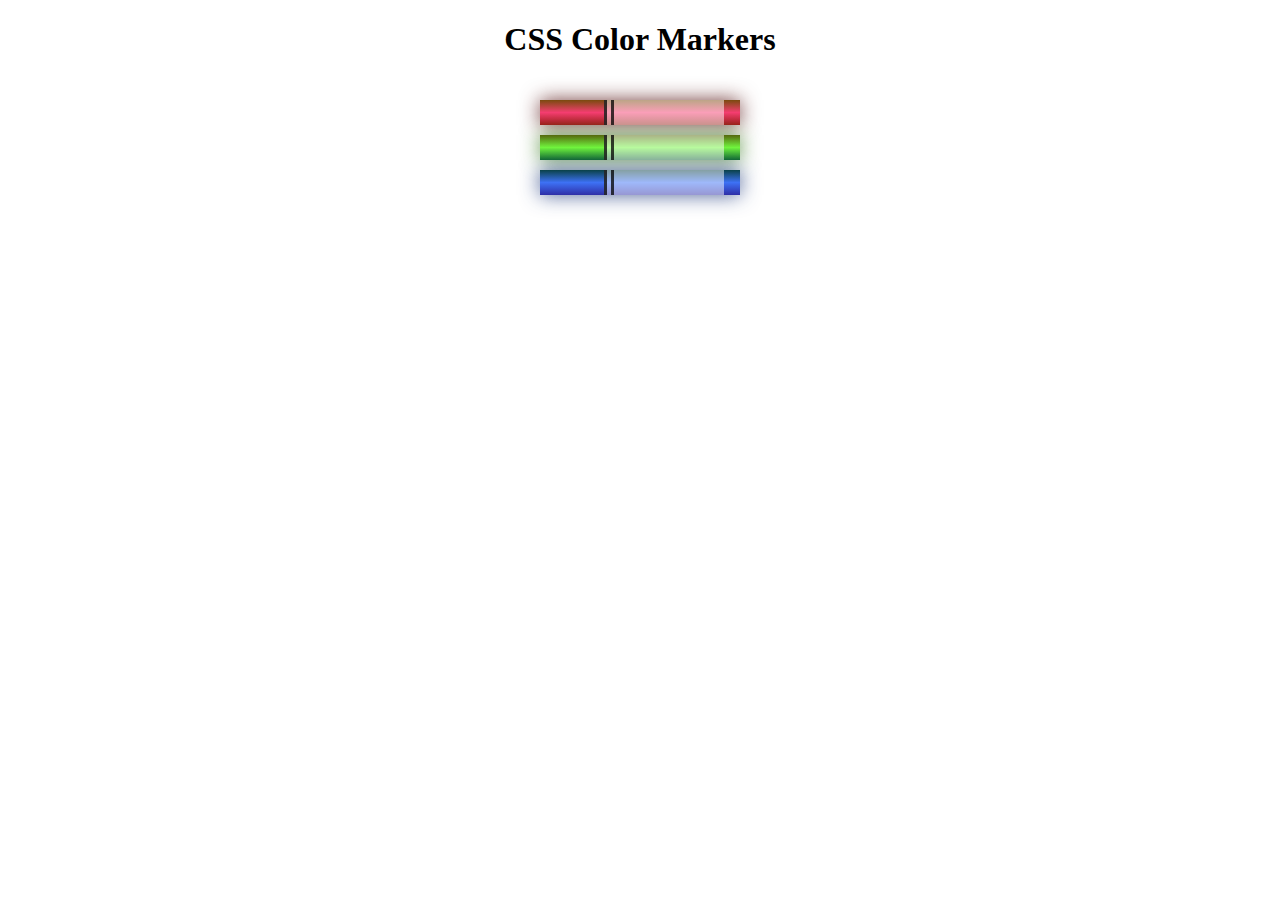
<file: color_markers/index.html>
<!DOCTYPE html>
<html lang="en">
  <head>
    <meta charset="utf-8">
    <meta name="viewport" content="width=device-width, initial-scale=1.0">
    <title>Colored Markers</title>
    <link rel="stylesheet" href="style.css">
  </head>
  <body>
    <h1>CSS Color Markers</h1>
    <div class="container">
      <div class="marker red">
        <div class="cap"></div>
        <div class="sleeve"></div>
      </div>
      <div class="marker green">
        <div class="cap"></div>
        <div class="sleeve"></div>
      </div>
      <div class="marker blue">
        <div class="cap"></div>
        <div class="sleeve"></div>
      </div>
    </div>
  </body>
</html>
</file>
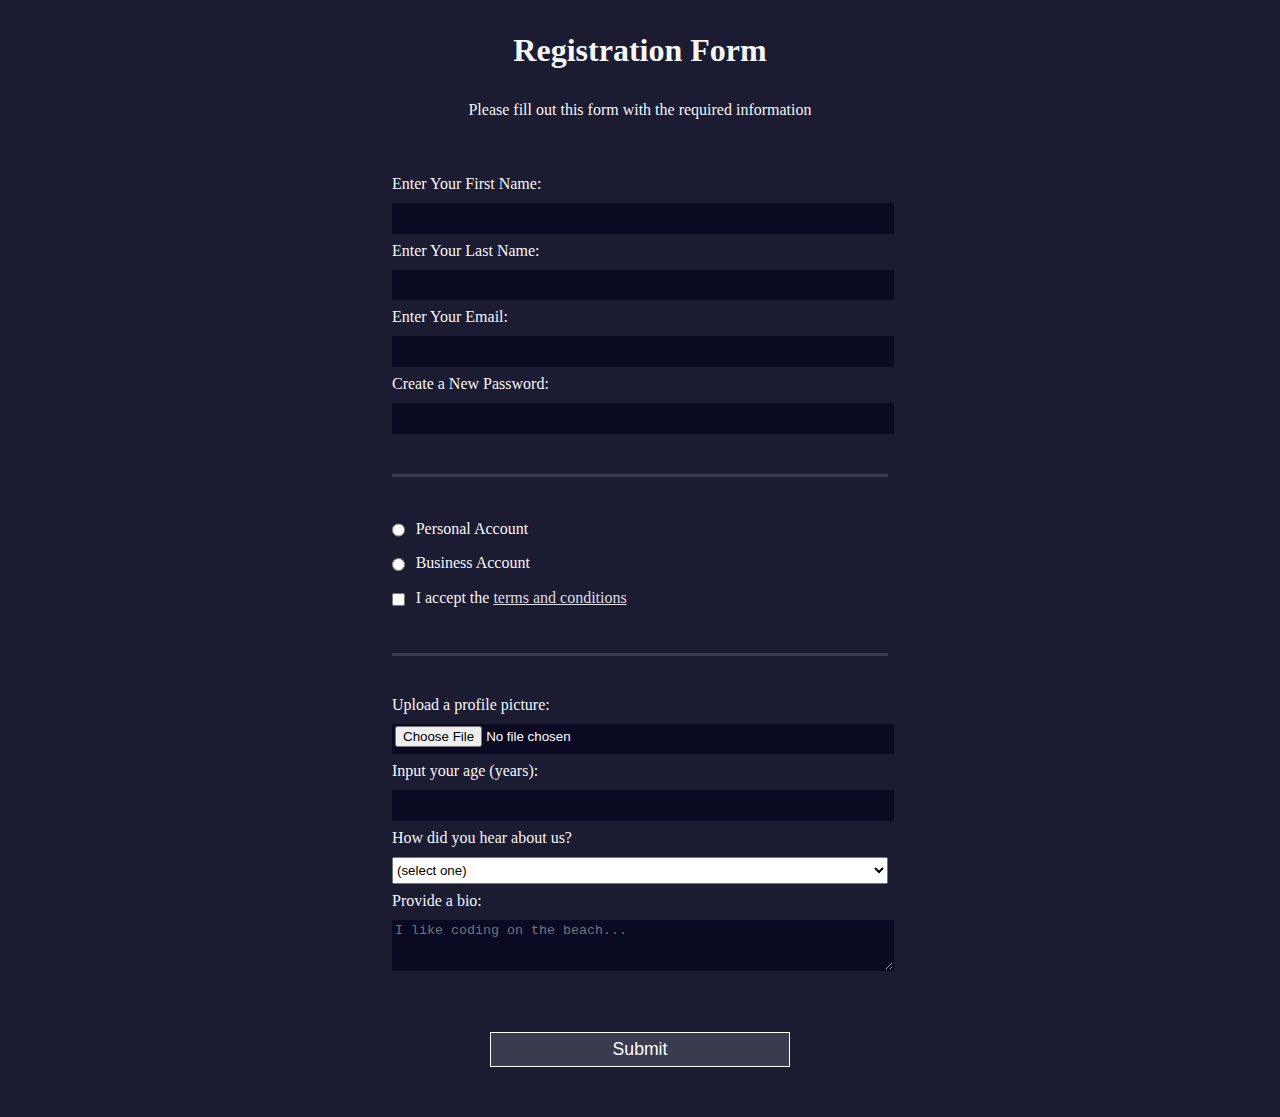
<file: registration_form/index.html>
<!DOCTYPE html>
<html lang="en">
  <head>
    <meta charset="UTF-8">
    <title>Registration Form</title>
    <link rel="stylesheet" href="./style.css" />
  </head>
  <body>
    <h1>Registration Form</h1>
    <p>Please fill out this form with the required information</p>
    <form method="post" action='https://register-demo.freecodecamp.org'>
      <fieldset>
        <label for="first-name">Enter Your First Name: <input id="first-name" name="first-name" type="text" required /></label>
        <label for="last-name">Enter Your Last Name: <input id="last-name" name="last-name" type="text" required /></label>
        <label for="email">Enter Your Email: <input id="email" name="email" type="email" required /></label>
        <label for="new-password">Create a New Password: <input id="new-password" name="new-password" type="password" pattern="[a-z0-5]{8,}" required /></label>
      </fieldset>
      <fieldset>
        <label for="personal-account"><input id="personal-account" type="radio" name="account-type" class="inline" /> Personal Account</label>
        <label for="business-account"><input id="business-account" type="radio" name="account-type" class="inline" /> Business Account</label>
        <label for="terms-and-conditions">
          <input id="terms-and-conditions" type="checkbox" required name="terms-and-conditions" class="inline" /> I accept the <a href="https://www.freecodecamp.org/news/terms-of-service/">terms and conditions</a>
        </label>
      </fieldset>
      <fieldset>
        <label for="profile-picture">Upload a profile picture: <input id="profile-picture" type="file" name="file" /></label>
        <label for="age">Input your age (years): <input id="age" type="number" name="age" min="13" max="120" /></label>
        <label for="referrer">How did you hear about us?
          <select id="referrer" name="referrer">
            <option value="">(select one)</option>
            <option value="1">freeCodeCamp News</option>
            <option value="2">freeCodeCamp YouTube Channel</option>
            <option value="3">freeCodeCamp Forum</option>
            <option value="4">Other</option>
          </select>
        </label>
        <label for="bio">Provide a bio:
          <textarea id="bio" name="bio" rows="3" cols="30" placeholder="I like coding on the beach..."></textarea>
        </label>
      </fieldset>
      <input type="submit" value="Submit" />
    </form>
  </body>
</html>
</file>
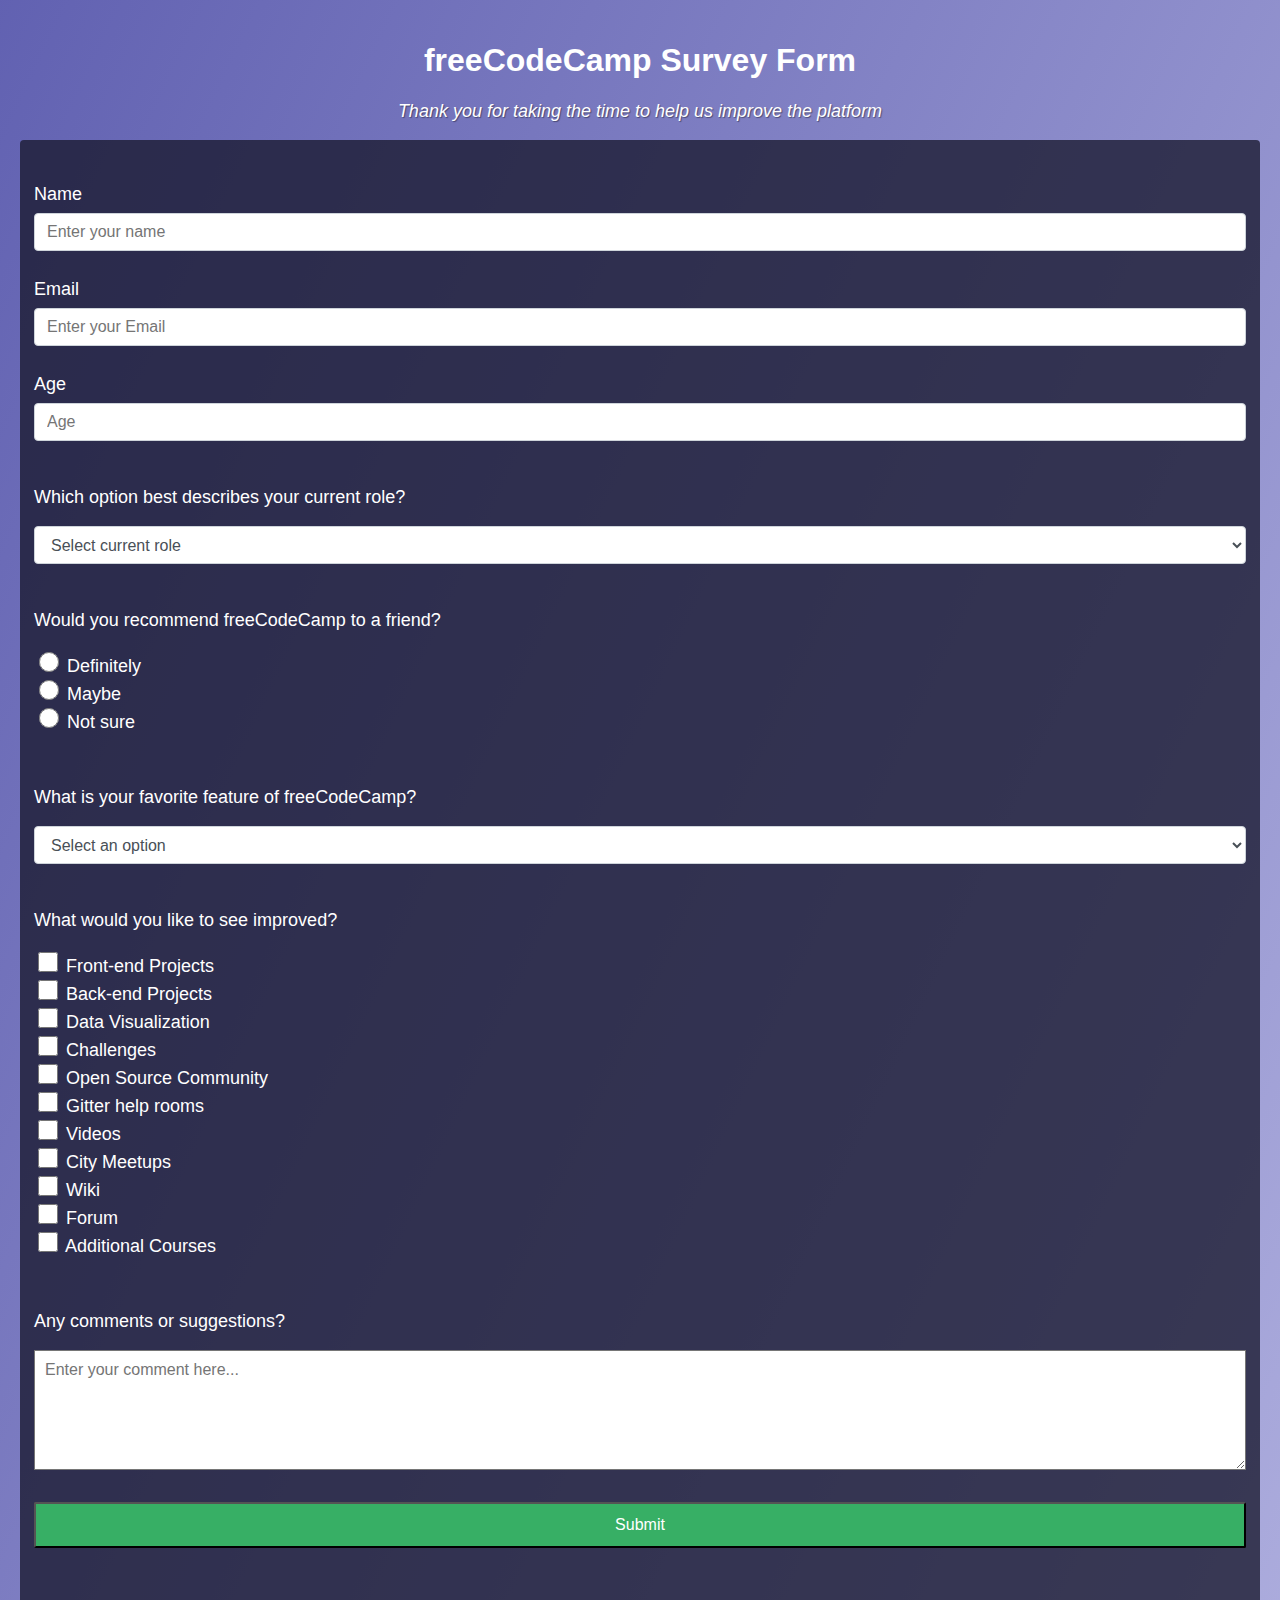
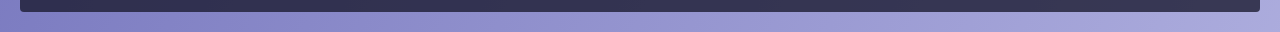
<file: survey_form/index.html>
<!DOCTYPE html>
<html lang="en">
  <head>
    <meta charset="UTF-8"/>
    <title>Survey Form</title>
    <link rel="stylesheet" href="./style.css"/>
  </head>
  <body>
    <header>
      <h1 id="title" class="text-center">freeCodeCamp Survey Form</h1>
      <p id="description" class="description">Thank you for taking the time to help us improve the platform</p>
    </header>
    <form id="survey-form">
      <div class="form-group">
        <label id="name-label" for="name">Name</label>
        <input
          type="text"
          name="name" 
          id="name" 
          required
          class="form-control"
          placeholder="Enter your name"
        />
      </div>
      <div class="form-group">
        <label id="email-label" for="email">Email</label>
        <input 
          type="email"
          name="email" 
          id="email" 
          required
          class="form-control"
          placeholder="Enter your Email"
        />
      </div>
      <div class="form-group">
        <label id="number-label" for="age">Age</label>
        <input
          type="number"
          name="age" 
          id="age" 
          min="10" 
          max="99"
          class="form-control"
          placeholder="Age"
        />
      </div>
      <div class="form-group">
        <p>Which option best describes your current role?</p>
        <select id="dropdown" name="dropdown" class="form-control">
            <option value="">Select current role</option>
            <option value="1">Student</option>
            <option value="2">Full Time Job</option>
            <option value="3">Full Time Learner</option>
            <option value="4">Prefer not to say</option>
            <option value="5">Other</option>
        </select>
      </div>
      <div class="form-group">
        <p>Would you recommend freeCodeCamp to a friend?</p>
        <label for="definitely"><input
          type="radio"
          name="definitely"
          id="definitely"
          class="input-radio"
        /> Definitely<label>
        <label for="maybe"><input
          type="radio"
          name="maybe"
          id="maybe"
          class="input-radio"
        /> Maybe<label>
        <label for="not-sure"><input
          type="radio"
          name="not-sure"
          id="not-sure"
          class="input-radio"
        /> Not sure<label>
      </div>
      <div class="form-group">
        <p>What is your favorite feature of freeCodeCamp?</p>
        <select id="dropdown" name="dropdown" class="form-control">
            <option value="">Select an option</option>
            <option value="1">Challenges</option>
            <option value="2">Projects</option>
            <option value="3">Community</option>
            <option value="4">Open Source</option>
        </select>
      </div>
      <div class="form-group">
        <p>What would you like to see improved?</p>
        <label for="prefer"><input
          type="checkbox"
          name="prefer"
          id="prefer"
          value="front-end-projects"
          class="input-checkbox"
        /> Front-end Projects<label>
        <label for="prefer1"><input
          type="checkbox"
          name="prefer1"
          id="prefer1"
          value="back-end-projects"
          class="input-checkbox"
        /> Back-end Projects<label>
        <label for="prefer2"><input
          type="checkbox"
          name="prefer2"
          id="prefer2"
          value="data-visualization"
          class="input-checkbox"
        /> Data Visualization<label>
        <label for="prefer3"><input
          type="checkbox"
          name="prefer3"
          id="prefer3"
          value="challenges"
          class="input-checkbox"
        /> Challenges<label>
         <label for="prefer4"><input
          type="checkbox"
          name="prefer4"
          id="prefer4"
          value="open-source-community"
          class="input-checkbox"
        /> Open Source Community<label>
         <label for="prefer5"><input
          type="checkbox"
          name="prefer5"
          id="prefer5"
          value="gitter-help-rooms"
          class="input-checkbox"
        /> Gitter help rooms<label>
         <label for="prefer6"><input
          type="checkbox"
          name="prefer6"
          id="prefer6"
          value="videos"
          class="input-checkbox"
        /> Videos<label>
         <label for="prefer7"><input
          type="checkbox"
          name="prefer7"
          id="prefer7"
          value="city-meetups"
          class="input-checkbox"
        /> City Meetups<label>
         <label for="prefer8"><input
          type="checkbox"
          name="prefer8"
          id="prefer8"
          value="wiki"
          class="input-checkbox"
        /> Wiki<label>
         <label for="prefer9"><input
          type="checkbox"
          name="prefer9"
          id="prefer9"
          value="forum"
          class="input-checkbox"
        /> Forum<label>
         <label for="prefer10"><input
          type="checkbox"
          name="prefer10"
          id="prefer10"
          value="additional-courses"
          class="input-checkbox"
        /> Additional Courses<label>
      </div>
      <div class="form-group">
        <p>Any comments or suggestions?</p>
        <textarea
          id="comments"
          name="comment"
          placeholder="Enter your comment here..."
          class="input-textarea"
        ></textarea>
      </div>
      <div class="form-group">
        <button type="submit" id="submit" class="submit-button">
          Submit
        </button>
      </div>
    </form>
  </body>
</html>
</file>
<file: color_markers/style.css>
h1 {
    text-align: center;
  }
  
  .container {
    background-color: rgb(255, 255, 255);
    padding: 10px 0;
  }
  
  .marker {
    width: 200px;
    height: 25px;
    margin: 10px auto;
  }
  
  .cap {
    width: 60px;
    height: 25px;
  }
  
  .sleeve {
    width: 110px;
    height: 25px;
    background-color: rgba(255, 255, 255, 0.5);
    border-left: 10px double rgba(0, 0, 0, 0.75);
  }
  
  .cap, .sleeve {
    display: inline-block;
  }
  
  .red {
    background: linear-gradient(rgb(122, 74, 14), rgb(245, 62, 113), rgb(162, 27, 27));
    box-shadow: 0 0 20px 0 rgba(83, 14, 14, 0.8);
  }
  
  .green {
    background: linear-gradient(#55680D, #71F53E, #116C31);
    box-shadow: 0 0 20px 0 #3B7E20CC;
  }
  
  .blue {
    background: linear-gradient(hsl(186, 76%, 16%), hsl(223, 90%, 60%), hsl(240, 56%, 42%));
    box-shadow: 0 0 20px 0 hsla(223, 59%, 31%, 0.8);
  }
</file>
<file: registration_form/style.css>
body {
    width: 100%;
    height: 100vh;
    margin: 0;
    background-color: #1b1b32;
    color: #f5f6f7;
    font-family: Tahoma;
    font-size: 16px;
  }
  
  h1, p {
    margin: 1em auto;
    text-align: center;
  }
  
  form {
    width: 60vw;
    max-width: 500px;
    min-width: 300px;
    margin: 0 auto;
    padding-bottom: 2em;
  }
  
  fieldset {
    border: none;
    padding: 2rem 0;
    border-bottom: 3px solid #3b3b4f;
  }
  
  fieldset:last-of-type {
    border-bottom: none;
  }
  
  label {
    display: block;
    margin: 0.5rem 0;
  }
  
  input,
  textarea,
  select {
    margin: 10px 0 0 0;
    width: 100%;
    min-height: 2em;
  }
  
  input, textarea {
    background-color: #0a0a23;
    border: 1px solid #0a0a23;
    color: #ffffff;
  }
  
  .inline {
    width: unset;
    margin: 0 0.5em 0 0;
    vertical-align: middle;
  }
  
  input[type="submit"] {
    display: block;
    width: 60%;
    margin: 1em auto;
    height: 2em;
    font-size: 1.1rem;
    background-color: #3b3b4f;
    border-color: white;
    min-width: 300px;
  }
  
  input[type="file"] {
    padding: 1px 2px;
  }
  
  a {
    color: #dfdfe2;
  }
</file>
<file: survey_form/style.css>
.text-center {
    text-align: center;
  }
  
  h1, p {
    margin-top: 0;
    margin-bottom: 0.5rem;
  }
  
  h1 {
    font-weight: 400;
    line-height: 1.2;
    display: block;
    font-size: 2em;
    margin-block-start: 0.67em;
    margin-block-end: 0.67em;
    margin-inline-start: 0px;
    margin-inline-end: 0px;
    font-weight: bold;
  }
  
  .description {
    font-style: italic;
    font-weight: 200;
    text-shadow: 1px 1px 1px rgb(0 0 0 / 40%);
    text-align: center;
  }
  
  p {
    font-size: 1.125rem;
    display: block;
    margin-block-start: 1em;
    margin-block-end: 1em;
    margin-inline-start: 0px;
    margin-inline-end: 0px;
  }
  
  div {
    display: block;
  }
  
  .form-control {
    display: block;
    width: 100%;
    height: 2.375rem;
    padding: 0.375rem 0.75rem;
    color: #495057;
    background-color: #fff;
    border: 1px solid #ced4da;
    border-radius: 0.25rem;
  }
  
  .input-radio, .input-checkbox {
    display: inline-block;
    margin-right: 0.625rem;
    min-height: 1.25rem;
    min-width: 1.25rem;
  }
  
  input, button, select, textarea {
    margin: 0;
    font-family: inherit;
    font-size: inherit;
    line-height: inherit;
  }
  
  input[type="radio"] {
    background-color: initial;
    cursor: default;
    appearance: auto;
    box-sizing: border box;
    margin: 3px 3px 0px 5px;
    padding: initial;
    border: initial;
  }
  
  input {
      text-rendering: auto;
      color: fieldtext;
      letter-spacing: normal;
      word-spacing: normal;
      line-height: normal;
      text-transform: none;
      text-indent: 0px;
      text-shadow: none;
      display: inline-block;
      text-align: start;
      appearance: auto;
      -webkit-rtl-ordering: logical;
      cursor: text;
      background-color: field;
      margin: 0em;
      padding: 1px 2px;
      border-width: 2px;
      border-style: inset;
      border-color:rgb(118, 118, 118), rgb(133, 133, 133);
      border-image: initial;
  }
  
  input[type="checkbox"] {
      background-color: initial;
      cursor: default;
      appearance: auto;
      box-sizing: border-box;
      margin: 3px 3px 3px 4px;
      padding: initial;
      border: initial;
  }
  
  .input-textarea {
      min-height: 120px;
      width: 100%;
      padding: 0.625rem;
      resize: vertical;
      font-family: Poppins ,sans-serif;
  }
  
  textarea {
      font-family: monospace;
      text-rendering: auto;
      color: fieldtext;
      letter-spacing: normal;
      word-spacing: normal;
      line-height: normal;
      text-transform: none;
      text-indent: 0px;
      text-shadow: none;
      display: inline-block;
      text-align: start;
      appearance: auto;
      resize: auto;
      cursor: text;
      white-space: pre-wrap;
      overflow-wrap: break-word;
      background-color: field;
      column-count: initial !important;
      margin: 0em;
      border-width: 1px;
      border-style: solid;
      border-color: rgb(118, 118, 118);
      border-image: initial;
      padding: 2px;
  }
  
  .form-group {
    margin: 0 auto 1.25rem auto;
    padding: 0.25rem;
  }
  
  form {
    background: rgba(27, 27, 50, 0.8);
    padding: 2.5rem 0.625rem;
    border-radius: 0.25rem;
    display: block;
    margin-top: 0em;
  }
  
  body {
    background-image: linear-gradient( 115deg, rgba(58, 58, 158, 0.8), rgba(136, 136, 206, 0.7) ), url(https://cdn.freecodecamp.org/testable-projects-fcc/images/survey-form-background.jpeg);
    font-family: Poppins ,sans-serif;
    font-size: 1rem;
    margin: 0;
    padding: 20px;
    font-weight: 400;
    color: rgb(255, 255, 255);
    height: 100%;
    width: 100%;
  }
  
  label {
    display: block;
    align-items: center;
    font-size: 1.125rem;
    margin-bottom: 0.5rem;
    cursor: default;
  }
  
  .submit-button {
      display: block;
      width: 100%;
      padding: 0.75rem;
      background: #37af65;    
      color: inherit;
      border-radius: 2px;
      cursor: pointer;
  }
  
  button {
      text-rendering: auto;
      letter-spacing: normal;
      word-spacing: normal;
      line-height: normal;
      text-transform: none;
      text-indent: 0px;
      text-shadow: none;
      display: inline-block;
      text-align: center;
      align-items: flex-start;
      cursor: default;
      box-sizing: border-box;
      margin: 0em;
      padding: 1px 6px;
      border-width: 2px;
      border-style: outset;
      border-color: buttonborder;
      border-image: initial;
  }
  
  *, *::before, *::after {
    box-sizing: border-box;
  }
</file>
